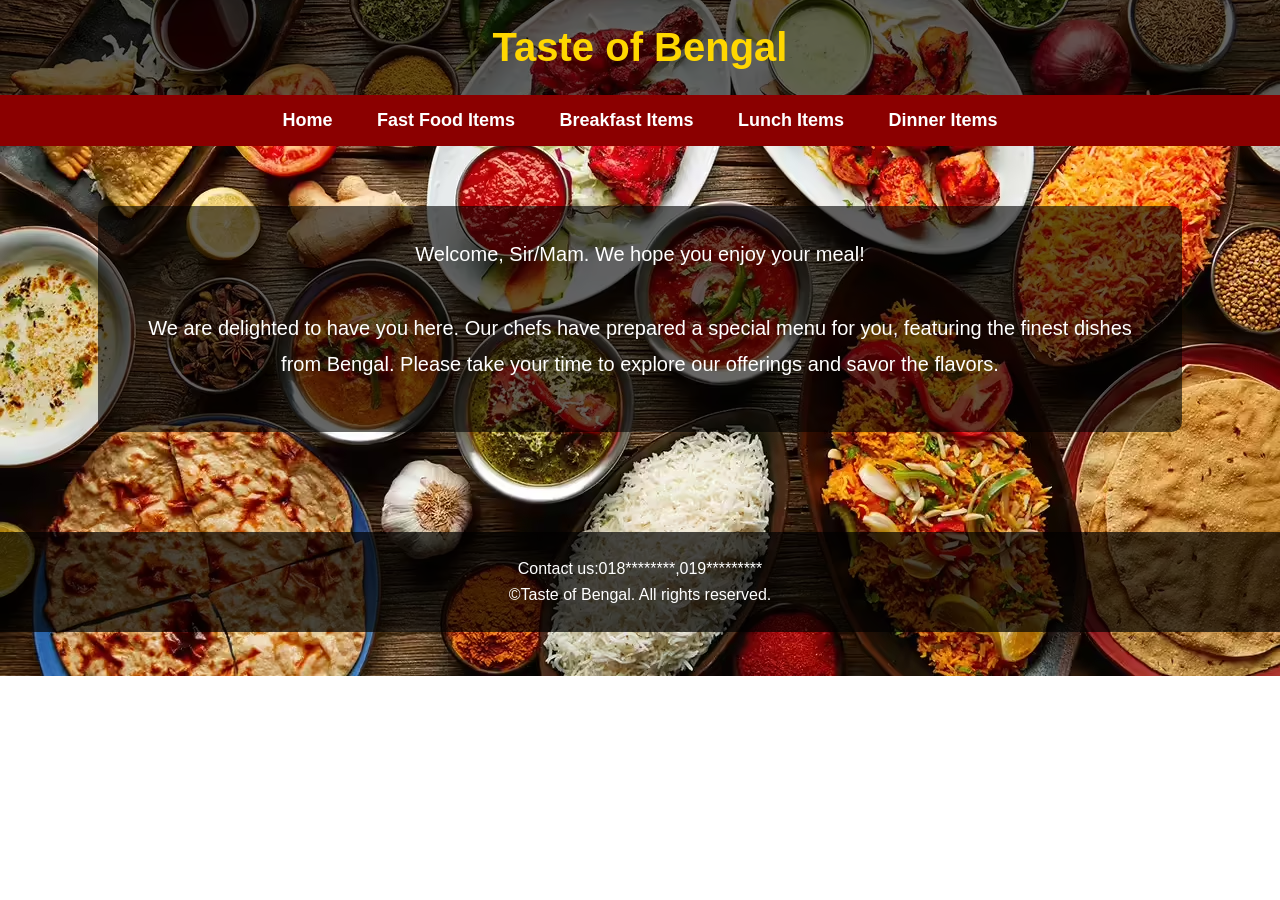
<file: index.html>
<!DOCTYPE html>
<html lang="en">
<head>
    <meta charset="UTF-8">
    <meta name="viewport" content="width=device-width, initial-scale=1.0">
    <title>Taste of Bengal</title>
    <link rel="stylesheet" href="home.css">
</head>
<body>
    <h1 > <strong>Taste of Bengal</strong></h1>
    <nav >
        <ul>
            <li><a href="index.html">Home </a></li>
            <li><a href="fastfood.html">Fast Food Items </a></li>
            <li><a href="breakfast.html">Breakfast Items</a></li>
            <li><a href="lunch.html">Lunch Items</a></li>
            <li><a href="dinner.html">Dinner Items</a></li>
        </ul>
    </nav>
    <section>
        <p>Welcome, Sir/Mam. We hope you enjoy your meal!</p><br>
    <p>We are delighted to have you here. Our chefs have prepared a special menu for you, featuring the finest dishes from Bengal. Please take your time to explore our offerings and savor the flavors.</p>
    </section>
    <footer>
        <p>Contact us:018********,019*********</p>
        <p>&copy;Taste of Bengal. All rights reserved.</p>
    </footer>
</body>
</html>
</file>
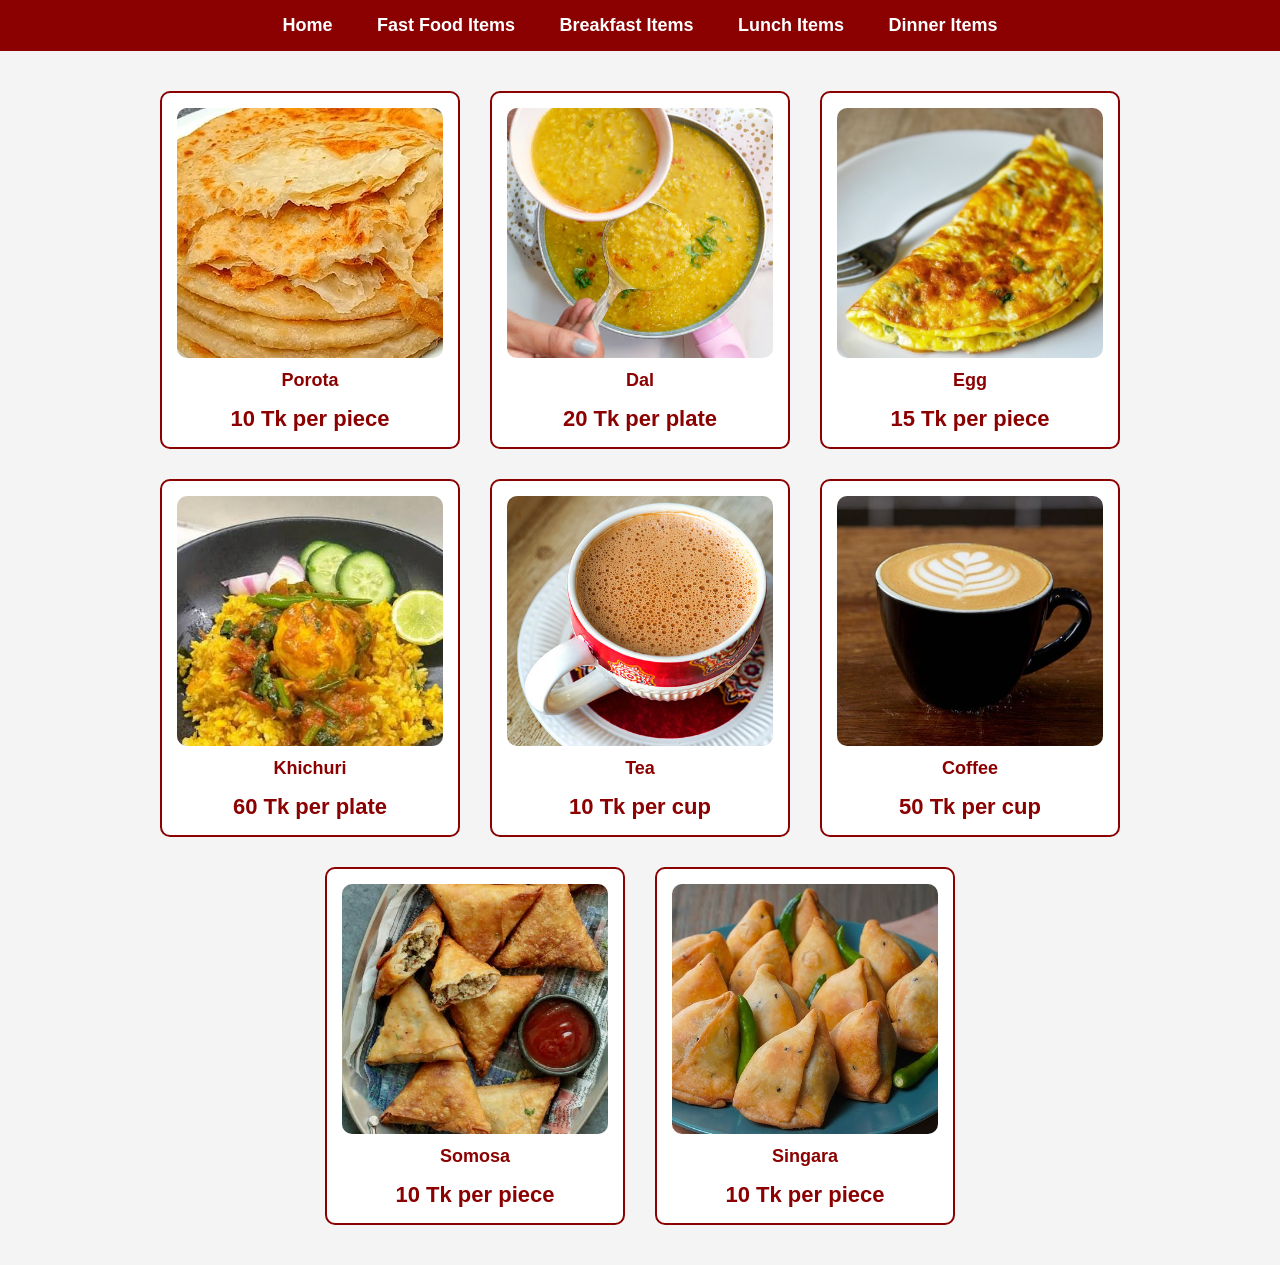
<file: breakfast.html>
<!DOCTYPE html>
<html lang="en">
<head>
    <meta charset="UTF-8">
    <meta name="viewport" content="width=device-width, initial-scale=1.0">
    <title>Breakfast Items</title>
    <link rel="stylesheet" href="brk.css">   
</head>
<body>
<nav>
        <ul>
            <li><a href="index.html">Home </a></li>
            <li><a href="fastfood.html">Fast Food Items </a></li>
            <li><a href="breakfast.html">Breakfast Items</a></li>
            <li><a href="lunch.html">Lunch Items</a></li>
            <li><a href="dinner.html">Dinner Items</a></li>
        </ul>
    </nav>
    <section class="menu">
        <div class="food">
            <img src="Images/porota.jpg" alt="Porota">
            <h3>Porota</h3>
            <p>10 Tk per piece</p>
        </div>
        <div class="food">
            <img src="Images/dal.jpg" alt="Dal">
            <h3>Dal</h3>
            <p>20 Tk per plate</p>
        </div>
        <div class="food">
            <img src="Images/omelette.jpg" alt="Egg">
            <h3>Egg</h3 >
            <p>15 Tk per piece</p>
        </div>
        <div class="food"> 
            <img src="Images/khichuri.jpg" alt="Khichuri">
            <h3>Khichuri</h3>
            <p>60 Tk per plate</p>
        </div>
        <div class="food">
            <img src="Images/tea.jpg" alt="Tea">
            <h3>Tea</h3>
            <p>10 Tk per cup</p>
        </div>
        <div class="food">
            <img src="Images/coffee.jpg" alt="Coffee">
            <h3>Coffee</h3>
            <p>50 Tk per cup</p>
        </div>
        <div class="food">
            <img src="Images/somosa.jpg" alt="Somosa">
            <h3>Somosa</h3>
            <p>10 Tk per piece</p>
        </div>
        <div class="food">
            <img src="Images/singara.jpg" alt="Singara">
            <h3>Singara</h3>
            <p>10 Tk per piece</p>
        </div>
    </section>
</body>
</html>
</file>
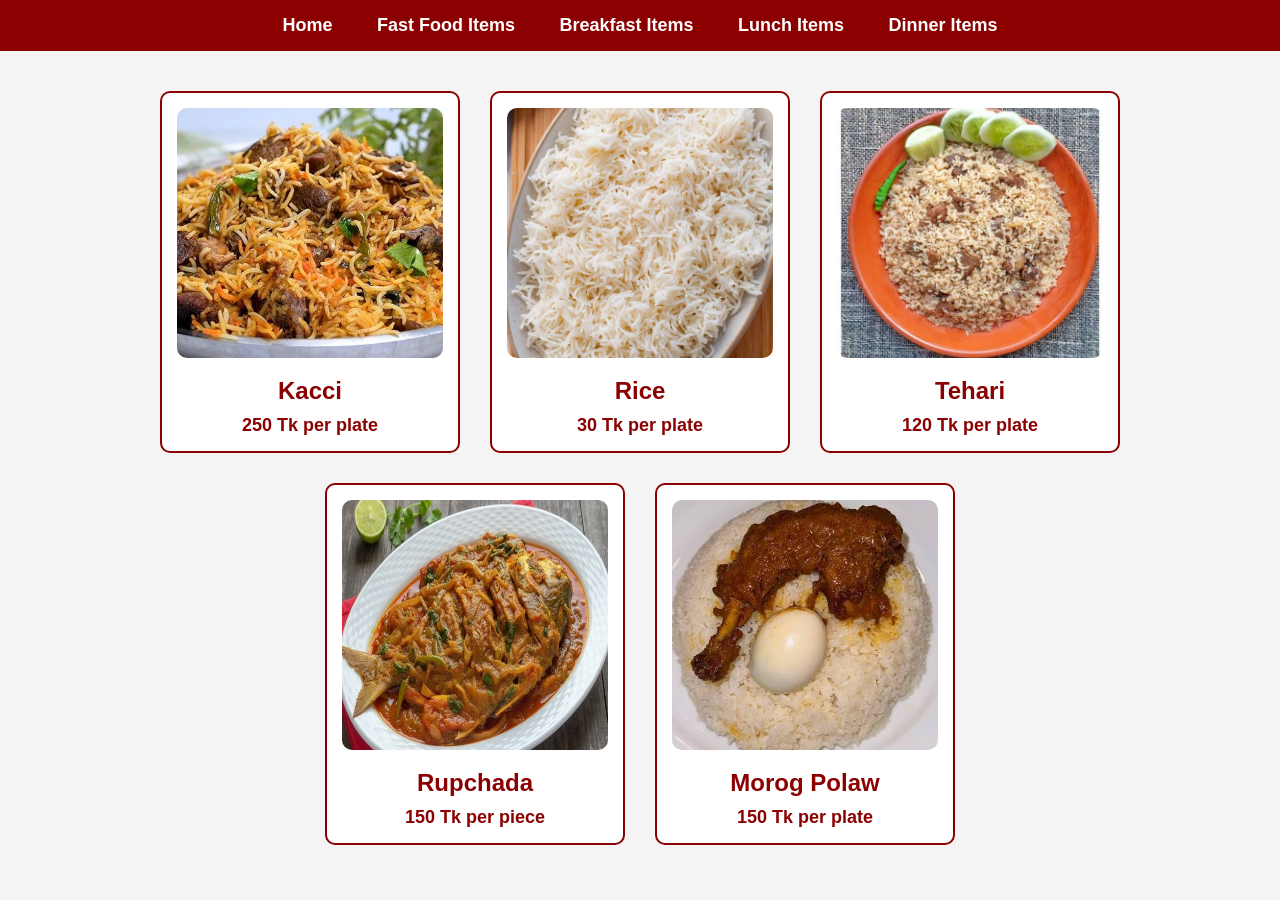
<file: dinner.html>
<!DOCTYPE html>
<html lang="en">
<head>
    <meta charset="UTF-8">
    <meta name="viewport" content="width=device-width, initial-scale=1.0">
    <title>Dinner Items</title>
    <link rel="stylesheet" href="dnr.css">
</head>
<body>
  <nav>
        <ul>
            <li><a href="index.html">Home </a></li>
            <li><a href="fastfood.html">Fast Food Items </a></li>
            <li><a href="breakfast.html">Breakfast Items</a></li>
            <li><a href="lunch.html">Lunch Items</a></li>
            <li><a href="dinner.html">Dinner Items</a></li>
        </ul>
    </nav>
<section class="menu">
    <div class="food">
        <img src="Images/kacchi.jpg" alt="Kacci">
        <h3>Kacci</h3>
        <p>250 Tk per plate</p>
    </div>
    <div class="food">  
        <img src="Images/rice.jpg" alt="Rice">
        <h3>Rice</h3>
        <p>30 Tk per plate</p>
    </div>
    <div class="food">
        <img src="Images/tehari.jpg" alt="Tehari">
        <h3>Tehari</h3>
        <p>120 Tk per plate</p>
    </div>
    <div class="food">
        <img src="Images/rupchada.webp" alt="RuPchada">
        <h3>Rupchada</h3>
        <p>150 Tk per piece</p>
    </div>
    <div class="food">
        <img src="Images/morogpolaw.jpg" alt="Morog Polaw">
        <h3>Morog Polaw</h3>
        <p>150 Tk per plate</p>
    </div>
</section>
</body>
</html>
</file>
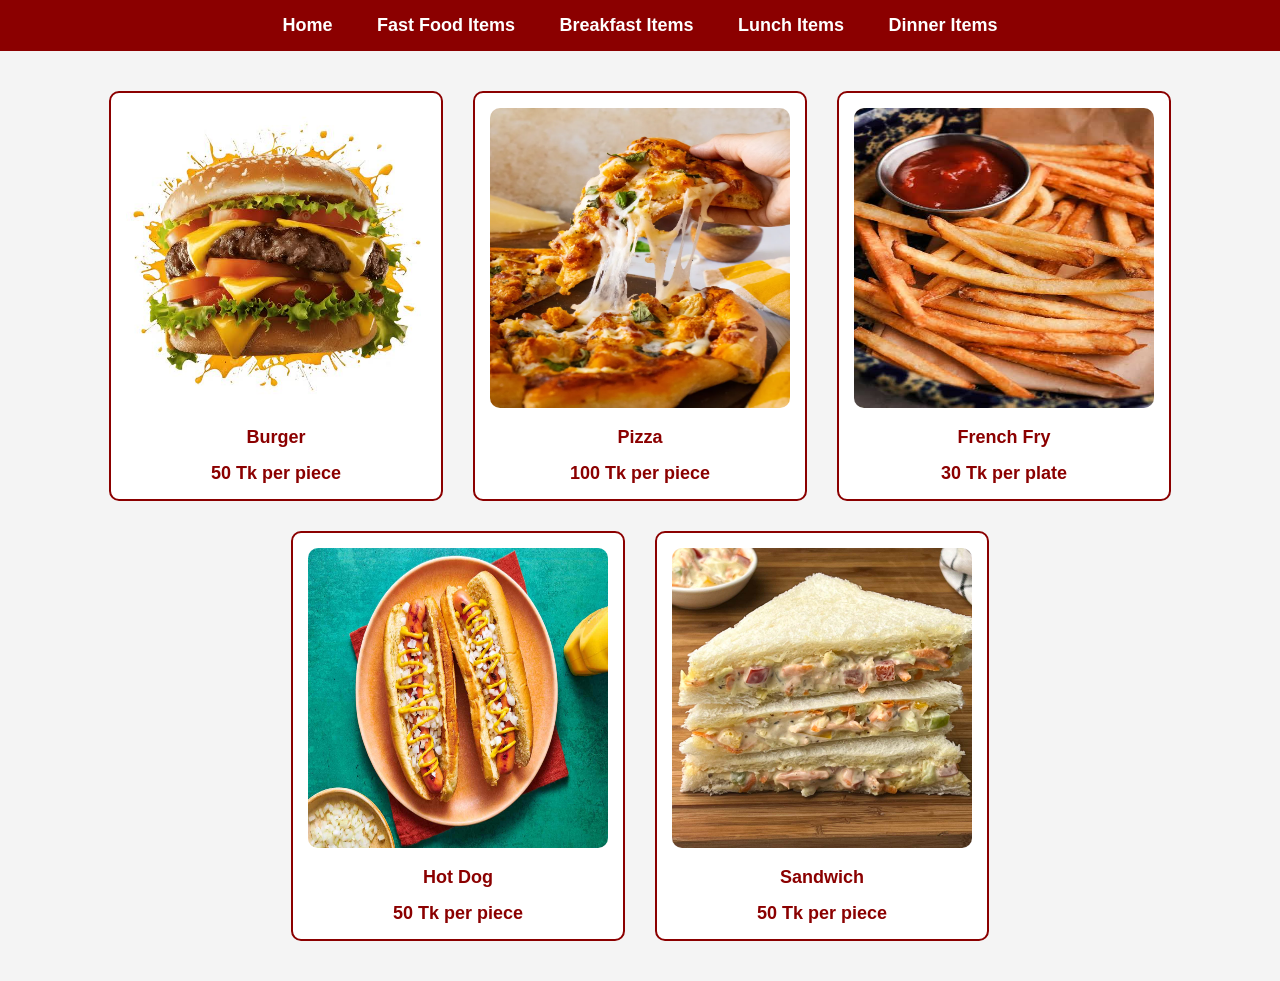
<file: fastfood.html>
<!DOCTYPE html>
<html lang="en">
<head>
    <meta charset="UTF-8">
    <meta name="viewport" content="width=device-width, initial-scale=1.0">
    <title>FastFood Items</title>
    <link rel="stylesheet" href="fstfd.css">
</head>
<body>
       <nav>
        <ul>
            <li><a href="index.html">Home </a></li>
            <li><a href="fastfood.html">Fast Food Items </a></li>
            <li><a href="breakfast.html">Breakfast Items</a></li>
            <li><a href="lunch.html">Lunch Items</a></li>
            <li><a href="dinner.html">Dinner Items</a></li>
        </ul>
    </nav>
    <section class="menu">

    <div class="food">
        <img src="Images/berger.jpg" alt="Burger">
        <p>Burger</p>
        <p>50 Tk per piece</p>
    </div>

    <div class="food">
        <img src="Images/pizza.webp" alt="Pizza">
        <p>Pizza</p>
        <p>100 Tk per piece</p>
    </div>

    <div class="food">
        <img src="Images/frenchfry.jpg" alt="French Fry">
        <p>French Fry</p>
        <p>30 Tk per plate</p>
    </div>

    <div class="food">
        <img src="Images/hotdog.jpg" alt="Hot Dog">
        <p>Hot Dog</p>
        <p>50 Tk per piece</p>
    </div>

    <div class="food">
        <img src="Images/sandwich.jpg" alt="Sandwich">
        <p>Sandwich</p>
        <p>50 Tk per piece</p>
    </div>

</section>
</body>
</html>
</file>
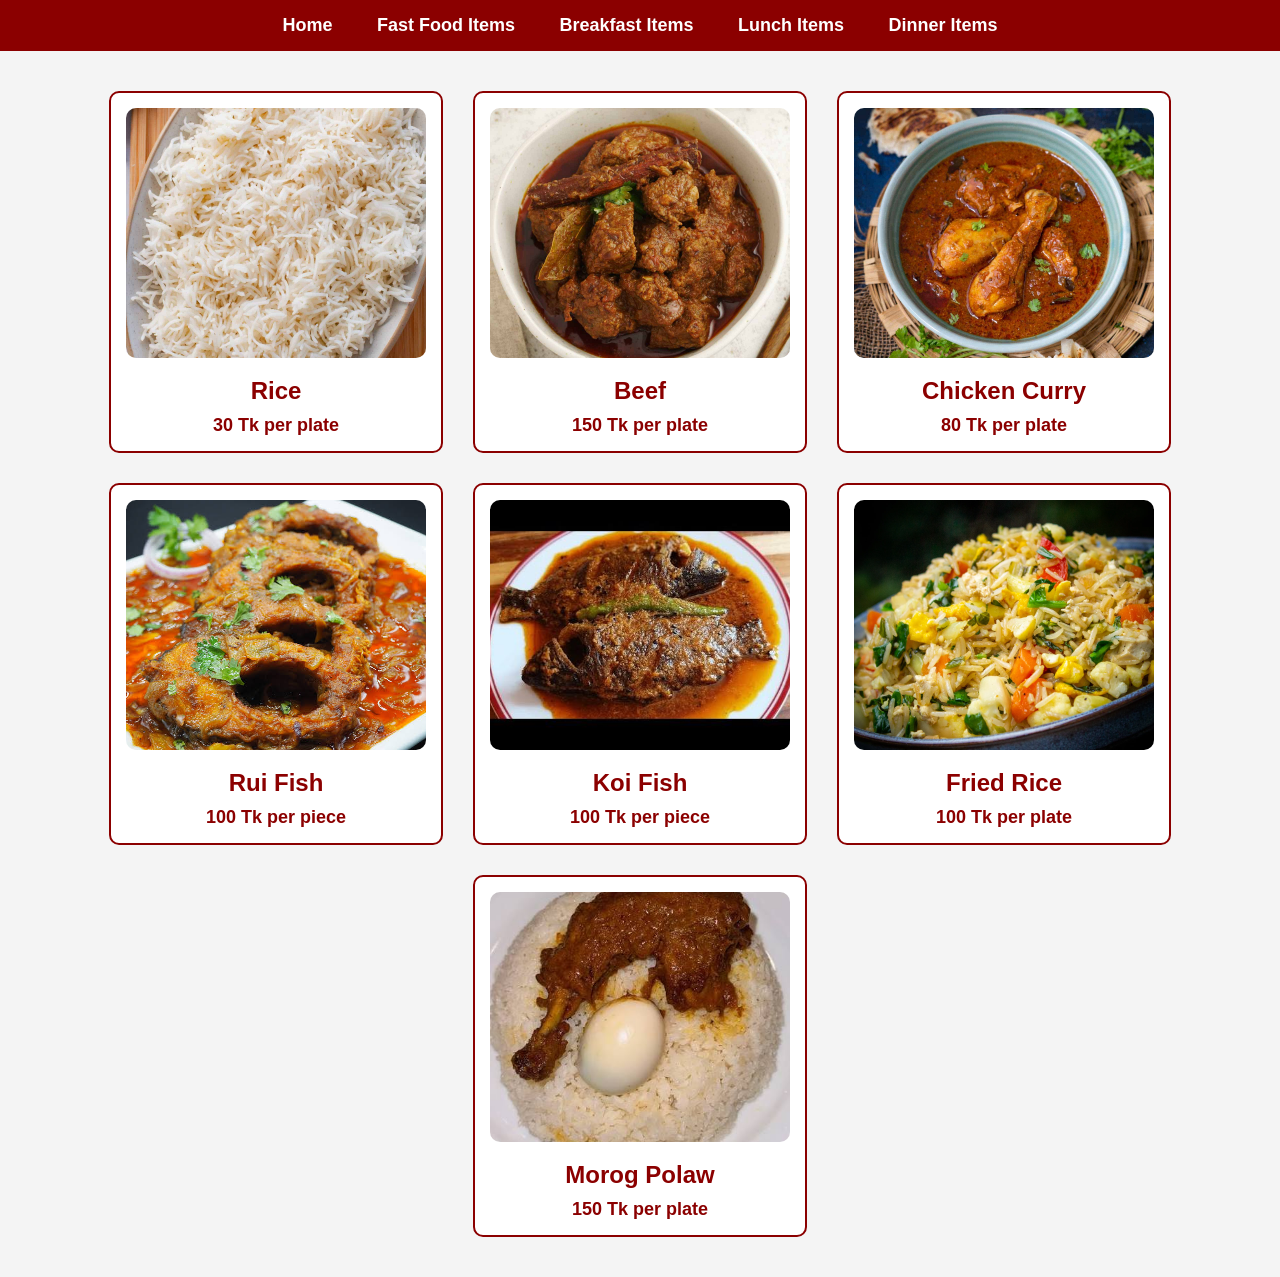
<file: lunch.html>
<!DOCTYPE html>
<html lang="en">
<head>
    <meta charset="UTF-8">
    <meta name="viewport" content="width=device-width, initial-scale=1.0">
    <title>Lunch Items</title>
    <link rel="stylesheet" href="lnc.css">
</head>
<body>
       <nav>
        <ul>
            <li><a href="index.html">Home </a></li>
            <li><a href="fastfood.html">Fast Food Items </a></li>
            <li><a href="breakfast.html">Breakfast Items</a></li>
            <li><a href="lunch.html">Lunch Items</a></li>
            <li><a href="dinner.html">Dinner Items</a></li>
        </ul>
        </nav>

    <section class="menu">
    <div class="food">
        <img src="Images/rice.jpg" alt="Rice">
        <h3>Rice</h3>
        <p>30 Tk per plate</p>
    </div>
    <div class="food">
        <img src="Images/beef.jpg" alt="Beef">
        <h3>Beef</h3>
        <p>150 Tk per plate</p>
    </div>
    <div class="food">
        <img src="Images/chickencurry.jpg" alt="Chicken Curry">
        <h3>Chicken Curry</h3>
        <p>80 Tk per plate</p>
    </div>
    <div class="food">
        <img src="Images/ruifish.jpg" alt="Rui Fish">
        <h3>Rui Fish</h3>
        <p>100 Tk per piece</p>
    </div>
    <div class="food">
        <img src="Images/koifish.jpg" alt="Koi Fish">
        <h3>Koi Fish</h3>
        <p>100 Tk per piece</p>
    </div>
    <div class="food">
        <img src="Images/friedrice.webp" alt="Fried Rice">
        <h3>Fried Rice</h3>
        <p>100 Tk per plate</p>
    </div>
    <div class="food">
        <img src="Images/morogpolaw.jpg" alt="Morog Polaw">
        <h3>Morog Polaw</h3>
        <p>150 Tk per plate</p>
    </div>
</section>

</body>
</html>
</file>
<file: home.css>
* {
    margin: 0;
    padding: 0;
}
body {
    font-family: Arial, Helvetica, sans-serif;
    background-image: url("Images/home.avif");
    background-size: cover;
    background-position: center;
    background-repeat: no-repeat;
    color: white;
}
h1 {
    background-color: rgba(0, 0, 0, 0.6);
    color: #ffd700;
    text-align: center;
    padding: 25px;
    font-size: 40px;
}
nav {
    background-color: #8b0000;
    padding: 15px;
}
nav ul {
    list-style: none;
    text-align: center;
}
nav ul li {
    display: inline-block;
    margin: 0 20px;
}
nav ul li a {
    color: white;
    text-decoration: none;
    font-size: 18px;
    font-weight: bold;
}
nav ul li a:hover {
    color: rgb(211, 95, 95);
}
section {
    width: 80%;
    margin: 60px auto;
    background-color: rgba(0, 0, 0, 0.6);
    padding: 30px;
    border-radius: 10px;
    text-align: center;
}
section p {
    font-size: 20px;
    line-height: 1.8;
    margin-bottom: 20px;
}

footer {
    background-color: rgba(0, 0, 0, 0.7);
    text-align: center;
    padding: 20px;
    margin-top: 100px;
}
footer p {
    margin: 8px 0;
}
</file>
<file: brk.css>
* {
    margin: 0;
    padding: 0;
    box-sizing: border-box;
}
body {
    font-family: Arial, Helvetica, sans-serif;
    background-color: #f4f4f4;
}
nav {
    background-color: #8b0000;
    padding: 15px;
}
nav ul {
    list-style: none;
    text-align: center;
}
nav ul li {
    display: inline-block;
    margin: 0 20px;
}
nav ul li a {
    color: white;
    text-decoration: none;
    font-size: 18px;
    font-weight: bold;
}
nav ul li a:hover {
    color: rgb(235, 58, 58);
}
.menu {
    display: flex;
    justify-content: center;
    flex-wrap: wrap;
    gap: 30px;
    margin: 40px;
}
.food {
    width: 300px;
    background-color: white;
    border: 2px solid #8b0000;
    border-radius: 10px;
    padding: 15px;
    text-align: center;
}
.food img {
    width: 100%;
    height: 250px;
    border-radius: 10px;
    object-fit: cover;
}
.food p {
    font-size: 22px;
    font-weight: bold;
    color: #8b0000;
    margin-top: 15px;
}
.food h3 {
    font-size: 18px;
    color: #8b0000;
    margin-top: 8px;
}
.food:hover {
    transform: translateY(-8px);
    transition: 0.3s;
    box-shadow: 0 8px 18px rgba(0,0,0,0.2);
}
</file>
<file: dnr.css>
* {
    margin: 0;
    padding: 0;
    box-sizing: border-box;
}
body {
    font-family: Arial, Helvetica, sans-serif;
    background-color: #f4f4f4;
}
nav {
    background-color: #8b0000;
    padding: 15px;
}
nav ul {
    list-style: none;
    text-align: center;
}
nav ul li {
    display: inline-block;
    margin: 0 20px;
}
nav ul li a {
    color: white;
    text-decoration: none;
    font-size: 18px;
    font-weight: bold;
}
nav ul li a:hover {
    color: rgb(235, 58, 58);
}
h1 {
    text-align: center;
    color: #8b0000;
    margin: 30px 0;
    font-size: 40px;
}
.menu {
    display: flex;
    justify-content: center;
    flex-wrap: wrap;
    gap: 30px;
    padding: 40px;
}
.food {
    width: 300px;
    background-color: white;
    border: 2px solid #8b0000;
    border-radius: 10px;
    padding: 15px;
    text-align: center;
    transition: all 0.3s ease;
}
.food:hover {
    transform: translateY(-8px);
    box-shadow: 0 8px 18px rgba(0, 0, 0, 0.2);
}
.food img {
    width: 100%;
    height: 250px;
    object-fit: cover;
    border-radius: 10px;
}
.food h3 {
    margin-top: 15px;
    color: #8b0000;
    font-size: 24px;
}
.food p {
    margin-top: 10px;
    color: #8b0000;
    font-size: 18px;
    font-weight: bold;
}
</file>
<file: fstfd.css>
* {
    margin: 0;
    padding: 0;
}
body {
    font-family: Arial, Helvetica, sans-serif;
    background-color: #f4f4f4;
}
nav {
    background-color: #8b0000;
    padding: 15px;
}
nav ul {
    list-style: none;
    text-align: center;
}
nav ul li {
    display: inline-block;
    margin: 0 20px;
}
nav ul li a {
    color: white;
    text-decoration: none;
    font-weight: bold;
    font-size: 18px;
}
nav ul li a:hover {
    color: rgb(235, 58, 58);
}
.menu {
    display: flex;
    justify-content: center;
    flex-wrap: wrap;
    gap: 30px;
    margin: 40px;
}
.food {
    width: 300px;
    text-align: center;
    background-color: white;
    border: 2px solid #8b0000;
    border-radius: 10px;
    padding: 15px;
}
.food img {
    width: 100%;
    height: 300px;
    border-radius: 10px;
}
.food p {
    margin-top: 15px;
    font-size: 18px;
    font-weight: bold;
    color: #8b0000;
}
.food:hover {
    transform: translateY(-8px);
    transition: 0.3s;
    box-shadow: 0 8px 18px rgba(0,0,0,0.2);
}
</file>
<file: lnc.css>
* {
    margin: 0;
    padding: 0;
}
body {
    font-family: Arial, Helvetica, sans-serif;
    background-color: #f4f4f4;
}
nav {
    background-color: #8b0000;
    padding: 15px;
}
nav ul {
    list-style: none;
    text-align: center;
}
nav ul li {
    display: inline-block;
    margin: 0 20px;
}
nav ul li a {
    color: white;
    text-decoration: none;
    font-size: 18px;
    font-weight: bold;
}
nav ul li a:hover {
    color: rgb(235, 58, 58);
}
.menu {
    display: flex;
    justify-content: center;
    flex-wrap: wrap;
    gap: 30px;
    padding: 40px;
}
.food {
    width: 300px;
    background-color: white;
    border: 2px solid #8b0000;
    border-radius: 10px;
    padding: 15px;
    text-align: center;
    transition: 0.3s;
}
.food:hover {
    transform: translateY(-8px);
    box-shadow: 0 8px 18px rgba(0, 0, 0, 0.2);
}
.food img {
    width: 100%;
    height: 250px;
    border-radius: 10px;
    object-fit: cover;
}
.food h3 {
    margin-top: 15px;
    font-size: 24px;
    color: #8b0000;
}
.food p {
    margin-top: 10px;
    font-size: 18px;
    color: #8b0000;
    font-weight: bold;
}
</file>
